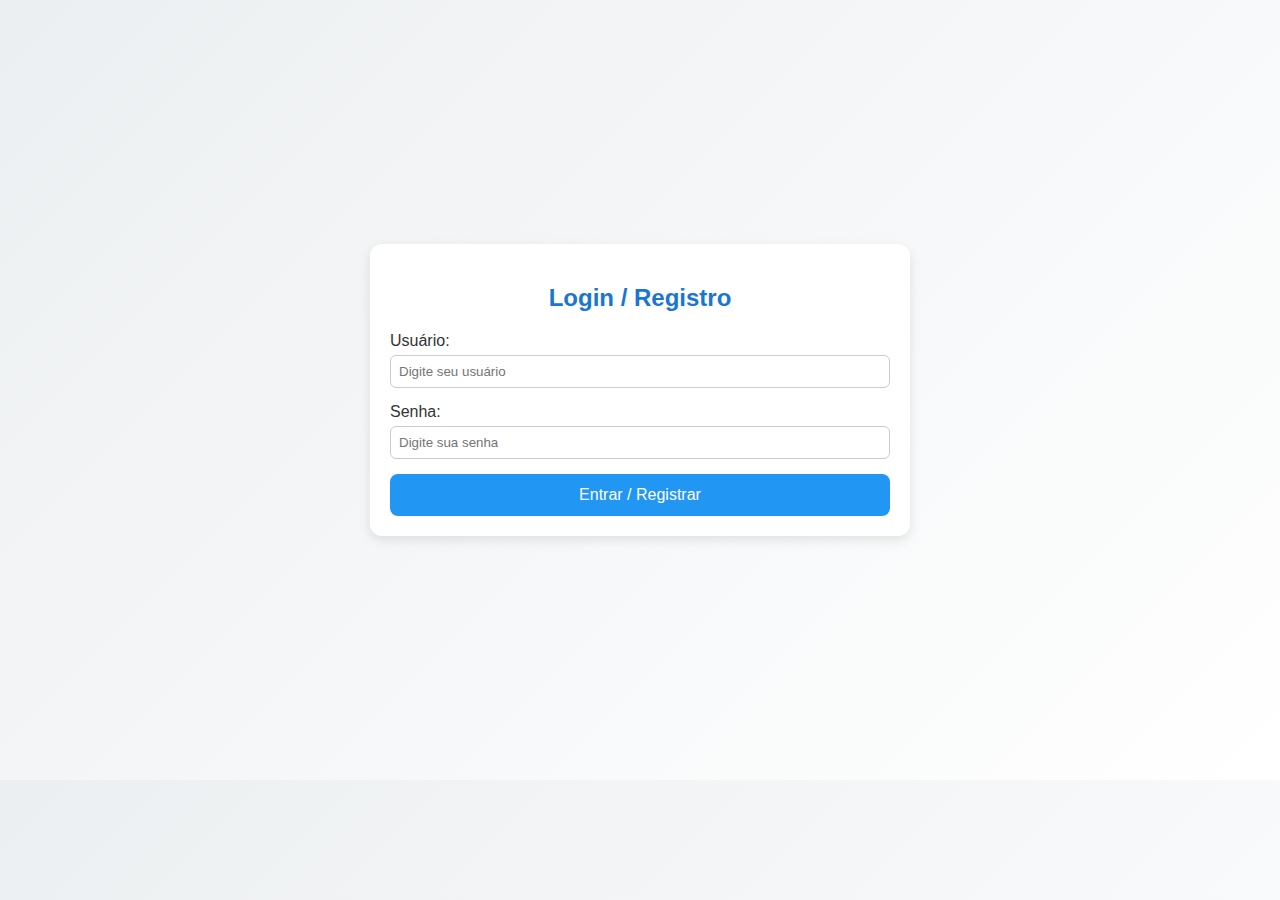
<file: index.html>
<!DOCTYPE html>
<html lang="pt-br">
<head>
  <meta charset="UTF-8">
  <title>Login - Criador de Personagens</title>
  <link rel="stylesheet" href="style.css">
</head>
<body>
  <div class="login-container">
    <div class="card">
      <h2>Login / Registro</h2>
      <form id="loginForm">
        <label>
          Usuário:
          <input type="text" id="username" placeholder="Digite seu usuário" required>
        </label>
        <label>
          Senha:
          <input type="password" id="password" placeholder="Digite sua senha" required>
        </label>
        <button type="submit">Entrar / Registrar</button>
      </form>
    </div>
  </div>
  
  <script>
    document.getElementById("loginForm").addEventListener("submit", function(e) {
      e.preventDefault();
      const username = document.getElementById("username").value;
      const password = document.getElementById("password").value;
      const users = JSON.parse(localStorage.getItem("users")) || {};
      
      if (users[username]) {
        if (users[username].password === password) {
          localStorage.setItem("loggedInUser", username);
          window.location.href = "profile.html";
        } else {
          alert("Senha incorreta!");
        }
      } else {
        users[username] = { password, personagem: null };
        localStorage.setItem("users", JSON.stringify(users));
        localStorage.setItem("loggedInUser", username);
        alert("Usuário registrado com sucesso!");
        window.location.href = "dashboard.html";
      }
    });
  </script>
</body>
</html>
</file>
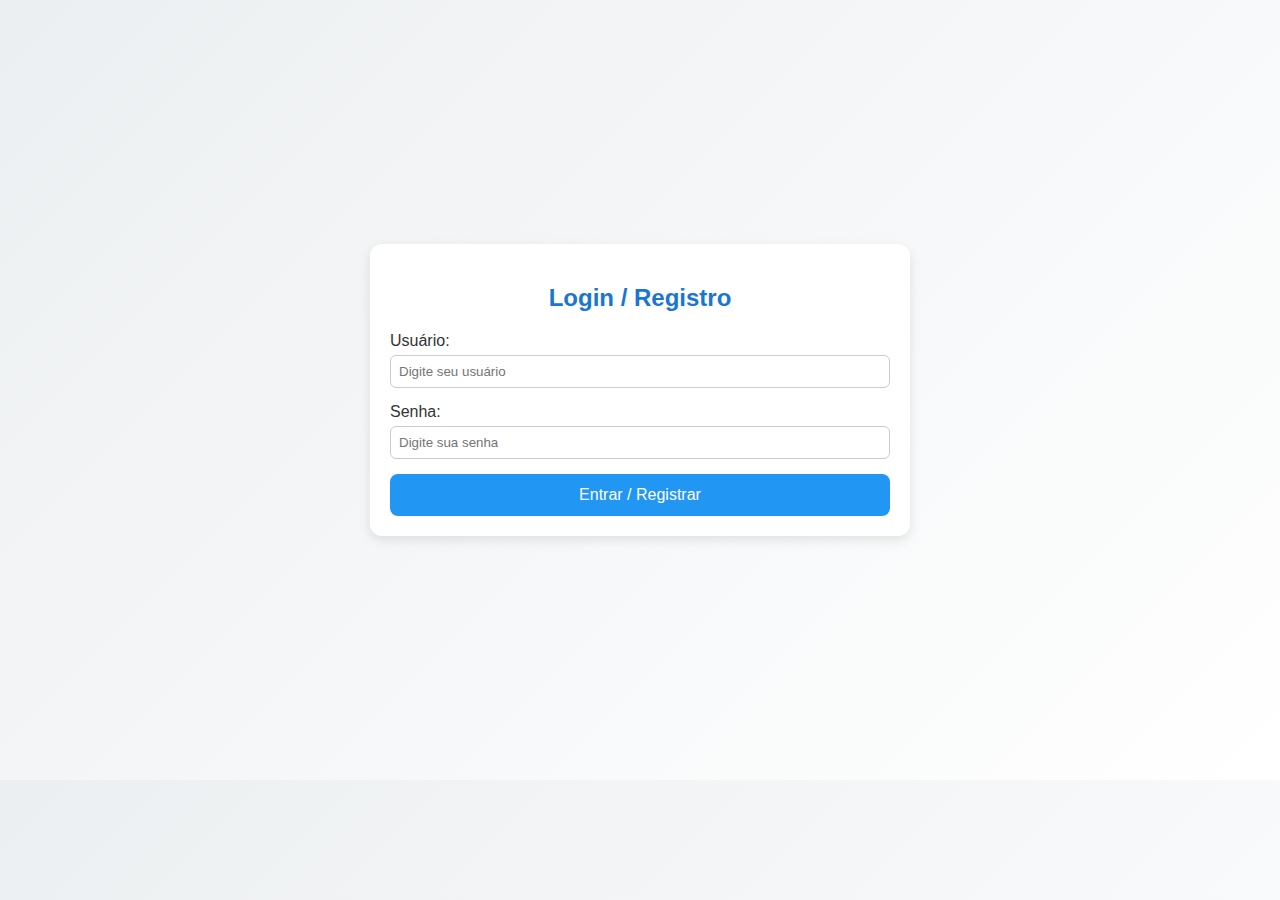
<file: dashboard.html>
<!DOCTYPE html>
<html lang="pt-br">
<head>
  <meta charset="UTF-8">
  <title>Criação de Personagem</title>
  <link rel="stylesheet" href="style.css">
</head>
<body>
  <div class="dashboard-container fade-in">
    <div class="card">
      <h2>Criar Personagem</h2>
      <form id="charForm">
        <label>Nome do Personagem:
          <input type="text" id="nome" required>
        </label>
        <label>Raça:
          <select id="raca">
            <option value="humano">Humano</option>
            <option value="elfo">Elfo</option>
            <option value="anão">Anão</option>
            <option value="orc">Orc</option>
          </select>
        </label>
        <label>Classe:
          <select id="classe">
            <option value="guerreiro">Guerreiro (Força, Constituição)</option>
            <option value="mago">Mago (Inteligência, Poder)</option>
            <option value="ladino">Ladino (Destreza, Percepção)</option>
            <option value="bárbaro">Bárbaro (Força, Constituição)</option>
            <option value="clérigo">Clérigo (Carisma, Poder)</option>
          </select>
        </label>
        
        <h4>Distribua até 50 pontos entre os atributos</h4>
        <div class="atributos">
          <label>Força: <input type="number" class="atributo" id="forca" min="0" value="0"></label>
          <label>Destreza: <input type="number" class="atributo" id="destreza" min="0" value="0"></label>
          <label>Constituição: <input type="number" class="atributo" id="constituicao" min="0" value="0"></label>
          <label>Inteligência: <input type="number" class="atributo" id="inteligencia" min="0" value="0"></label>
          <label>Percepção: <input type="number" class="atributo" id="percepcao" min="0" value="0"></label>
          <label>Carisma: <input type="number" class="atributo" id="carisma" min="0" value="0"></label>
          <label>Poder: <input type="number" class="atributo" id="poder" min="0" value="0"></label>
        </div>
        <p id="totalPontos">Pontos usados: 0 / 50</p>
        <div id="statusDisplay" class="status">
          <p><span class="hp">❤️ Vida:</span> 0</p>
          <p><span class="mp">🔷 Mana:</span> 0</p>
        </div>
        
        <button type="submit" id="saveBtn">Salvar Personagem</button>
      </form>
    </div>
  </div>
  
  <script>

    const username = localStorage.getItem("loggedInUser");
    if (!username) window.location.href = "index.html";
    
    const users = JSON.parse(localStorage.getItem("users")) || {};
    const atributos = document.querySelectorAll(".atributo");
    const totalPontosEl = document.getElementById("totalPontos");
    const statusDisplay = document.getElementById("statusDisplay");
    const classeSelect = document.getElementById("classe");
    

    function atualizarPontos() {
      let total = 0;
      atributos.forEach(input => {
        total += parseInt(input.value) || 0;
      });
      totalPontosEl.textContent = `Pontos usados: ${total} / 50`;
      totalPontosEl.style.color = total > 50 ? "red" : "green";
      return total;
    }
    

    function calcularStatus(classe, atr) {
      let vida = 0, mana = 0;
      switch (classe) {
        case "guerreiro":
          vida = 50 + (2 * atr.constituicao) + (1 * atr.forca);
          mana = 20 + (1 * atr.carisma);
          break;
        case "mago":
          vida = 30 + (1 * atr.constituicao);
          mana = 60 + (2 * atr.inteligencia) + (1 * atr.poder);
          break;
        case "ladino":
          vida = 40 + (1 * atr.constituicao) + (1 * atr.destreza);
          mana = 30 + (1 * atr.inteligencia) + (1 * atr.percepcao);
          break;
        case "bárbaro":
          vida = 60 + (2 * atr.forca) + (1 * atr.constituicao);
          mana = 10 + (1 * atr.carisma);
          break;
        case "clérigo":
          vida = 45 + (1 * atr.constituicao) + (1 * atr.carisma);
          mana = 40 + (2 * atr.poder) + (1 * atr.carisma);
          break;
        default:
          break;
      }
      return { vida, mana };
    }
    

    function flashStatus() {
      statusDisplay.classList.add("flash");
      setTimeout(() => {
        statusDisplay.classList.remove("flash");
      }, 300);
    }
    

    function atualizarStatus() {
      const atr = {
        forca: parseInt(document.getElementById("forca").value) || 0,
        destreza: parseInt(document.getElementById("destreza").value) || 0,
        constituicao: parseInt(document.getElementById("constituicao").value) || 0,
        inteligencia: parseInt(document.getElementById("inteligencia").value) || 0,
        percepcao: parseInt(document.getElementById("percepcao").value) || 0,
        carisma: parseInt(document.getElementById("carisma").value) || 0,
        poder: parseInt(document.getElementById("poder").value) || 0
      };
      const classe = document.getElementById("classe").value;
      const { vida, mana } = calcularStatus(classe, atr);
      statusDisplay.innerHTML = `
        <p><span class="hp">❤️ Vida:</span> ${vida}</p>
        <p><span class="mp">🔷 Mana:</span> ${mana}</p>
      `;
      flashStatus();
    }
    

    atributos.forEach(input => {
      input.addEventListener("input", () => {
        atualizarPontos();
        atualizarStatus();
      });
    });
    classeSelect.addEventListener("change", atualizarStatus);
    
    atualizarPontos();
    atualizarStatus();
    

    document.getElementById("charForm").addEventListener("submit", function(e) {
      e.preventDefault();
      if (atualizarPontos() > 50) {
        alert("Você excedeu o limite de 50 pontos!");
        return;
      }
      
      const personagem = {
        nome: document.getElementById("nome").value,
        raca: document.getElementById("raca").value,
        classe: document.getElementById("classe").value,
        atributos: {
          forca: parseInt(document.getElementById("forca").value) || 0,
          destreza: parseInt(document.getElementById("destreza").value) || 0,
          constituicao: parseInt(document.getElementById("constituicao").value) || 0,
          inteligencia: parseInt(document.getElementById("inteligencia").value) || 0,
          percepcao: parseInt(document.getElementById("percepcao").value) || 0,
          carisma: parseInt(document.getElementById("carisma").value) || 0,
          poder: parseInt(document.getElementById("poder").value) || 0,
        }
      };
      
      users[username] = { password: users[username]?.password || "", personagem };
      localStorage.setItem("users", JSON.stringify(users));
      
      const saveBtn = document.getElementById("saveBtn");
      saveBtn.classList.add("btn-click");
      setTimeout(() => {
        window.location.href = "profile.html";
      }, 500);
    });
  </script>
</body>
</html>
</file>
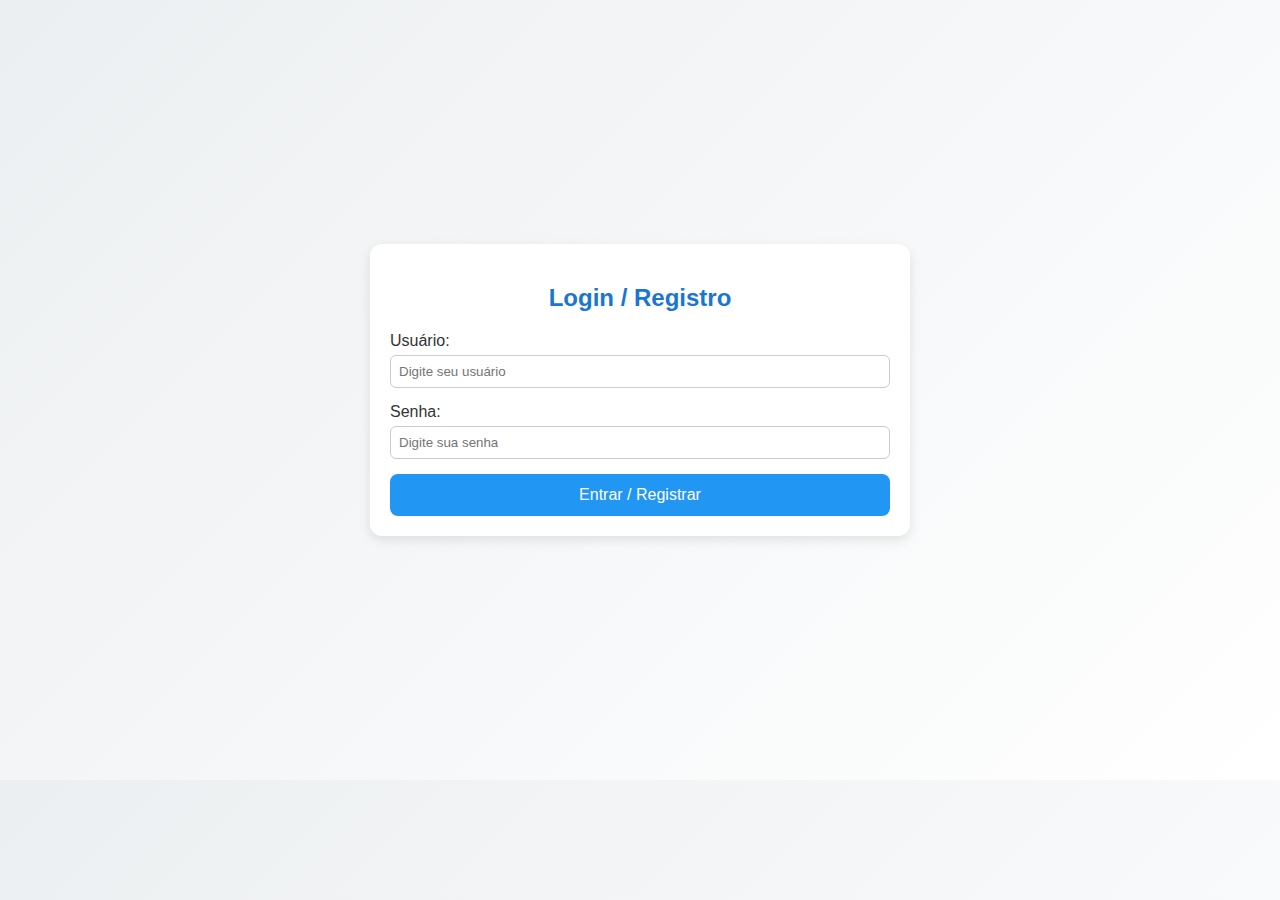
<file: profile.html>
<!DOCTYPE html>
<html lang="pt-br">
<head>
  <meta charset="UTF-8">
  <title>Perfil do Personagem</title>
  <link rel="stylesheet" href="style.css">
</head>
<body>
  <div class="profile-container fade-in">
    <div class="character-card">
      <div class="character-header">
        <div class="character-icon" id="characterIcon"></div>
        <h2 class="character-name">Nome do Personagem</h2>
      </div>
      <div class="character-meta">
        <p><span class="label">Raça:</span> Humano</p>
        <p><span class="label">Classe:</span> Guerreiro</p>
      </div>
      <div class="character-status">
        <div class="status-box hp-box">
          <div class="status-icon">❤️</div>
          <div class="status-value" id="hpValue">HP: 0</div>
        </div>
        <div class="status-box mp-box">
          <div class="status-icon">🔷</div>
          <div class="status-value" id="mpValue">MP: 0</div>
        </div>
      </div>
      <div class="attributes">
        <h3>Atributos</h3>
        <ul id="atributosList">
        </ul>
        <div class="button-area">
          <a href="dashboard.html" class="button-link">Editar Personagem</a>
        </div>        
      </div>
    </div>
  </div>
  
  <script>
    const username = localStorage.getItem("loggedInUser");
    if (!username) window.location.href = "index.html";
  
    const users = JSON.parse(localStorage.getItem("users"));
    const personagem = users[username]?.personagem;
  
    function calcularStatus(classe, atr) {
      let vida = 0, mana = 0;
      switch (classe) {
        case "guerreiro":
          vida = 50 + (2 * atr.constituicao) + (1 * atr.forca);
          mana = 20 + (1 * atr.carisma);
          break;
        case "mago":
          vida = 30 + (1 * atr.constituicao);
          mana = 60 + (2 * atr.inteligencia) + (1 * atr.poder);
          break;
        case "ladino":
          vida = 40 + (1 * atr.constituicao) + (1 * atr.destreza);
          mana = 30 + (1 * atr.inteligencia) + (1 * atr.percepcao);
          break;
        case "bárbaro":
          vida = 60 + (2 * atr.forca) + (1 * atr.constituicao);
          mana = 10 + (1 * atr.carisma);
          break;
        case "clérigo":
          vida = 45 + (1 * atr.constituicao) + (1 * atr.carisma);
          mana = 40 + (2 * atr.poder) + (1 * atr.carisma);
          break;
        default:
          break;
      }
      return { vida, mana };
    }
  
    if (!personagem) {
      document.querySelector(".character-card").innerHTML = "<p>Nenhum personagem criado.</p>";
    } else {
      let icon = "";
      switch (personagem.classe) {
        case "guerreiro": icon = "🛡️"; break;
        case "mago": icon = "🔮"; break;
        case "ladino": icon = "🗡️"; break;
        case "bárbaro": icon = "🪓"; break;
        case "clérigo": icon = "✝️"; break;
        default: icon = "👤"; break;
      }
  
      document.getElementById("characterIcon").textContent = icon;
      document.querySelector(".character-name").textContent = personagem.nome;
      document.querySelector(".character-meta").innerHTML = `
        <p><span class="label">Raça:</span> ${personagem.raca}</p>
        <p><span class="label">Classe:</span> ${personagem.classe}</p>
      `;
  
      const { vida, mana } = calcularStatus(personagem.classe, personagem.atributos);
      document.getElementById("hpValue").textContent = `HP: ${vida}`;
      document.getElementById("mpValue").textContent = `MP: ${mana}`;
      
      document.getElementById("atributosList").innerHTML = Object.entries(personagem.atributos)
        .map(([key, value]) => `<li>${key.charAt(0).toUpperCase() + key.slice(1)}: ${value}</li>`)
        .join('');
    }
  </script>
</body>
</html>
</file>
<file: style.css>
/* Estilo geral e responsividade */
body {
    font-family: 'Segoe UI', sans-serif;
    background: linear-gradient(135deg, #eceff1, #ffffff);
    padding: 20px;
    margin: 0;
    color: #333;
  }
  
  /* Containers centrais */
  .login-container,
  .dashboard-container,
  .profile-container {
    display: flex;
    justify-content: center;
    align-items: center;
    min-height: 80vh;
    padding: 10px;
  }
  
  /* Card padrão */
  .card, .character-card {
    background: #fff;
    border-radius: 12px;
    padding: 20px;
    box-shadow: 0 4px 12px rgba(0,0,0,0.1);
    margin: 20px auto;
    width: 100%;
    max-width: 500px;
  }
  
  /* Títulos */
  h2 {
    text-align: center;
    margin-bottom: 20px;
    color: #1976d2;
  }
  
  h3, h4 {
    color: #424242;
    text-align: center;
  }
  
  /* Formulários e labels */
  form label {
    display: block;
    margin-bottom: 15px;
    font-weight: 500;
  }
  
  form label input,
  form label select {
    width: 100%;
    padding: 8px;
    margin-top: 5px;
    border: 1px solid #ccc;
    border-radius: 6px;
    box-sizing: border-box;
  }
  
  /* Botões */
  button {
    display: block;
    width: 100%;
    padding: 12px;
    background-color: #2196f3;
    color: #fff;
    border: none;
    border-radius: 8px;
    cursor: pointer;
    font-size: 1rem;
    margin-top: 10px;
    transition: background 0.3s;
  }
  
  button:hover {
    background-color: #1976d2;
  }
  
  .btn-click {
    opacity: 0.6;
    transition: opacity 0.3s;
  }
  
  /* Atributos e status na dashboard */
  .atributos {
    display: flex;
    flex-wrap: wrap;
    gap: 10px;
  }
  
  .atributos label {
    flex: 1 1 45%;
    background: #f5f5f5;
    padding: 8px;
    border-radius: 6px;
    box-sizing: border-box;
  }
  
  #totalPontos {
    font-weight: bold;
    text-align: center;
    margin-top: 0px;
  }
  
  .status {
    background-color: #f9f9f9;
    padding: 10px;
    border-left: 5px solid #2196f3;
    margin: 15px 0;
    border-radius: 8px;
  }
  
  .status .hp {
    color: #e53935;
    font-weight: bold;
  }
  
  .status .mp {
    color: #1e88e5;
    font-weight: bold;
  }
  
  /* Estilo da ficha final */
  .character-header {
    display: flex;
    align-items: center;
    justify-content: center;
    gap: 10px;
    margin-bottom: 10px;
  }
  
  .character-icon {
    font-size: 2.5rem;
  }
  
  .character-name {
    font-size: 2rem;
    margin: 0;
    color: #1976d2;
  }
  
  .character-meta {
    display: flex;
    justify-content: space-around;
    margin: 20px 0;
    font-size: 1.1rem;
  }
  
  .character-meta .label {
    font-weight: bold;
  }
  
  .character-status {
    display: flex;
    justify-content: space-around;
    margin-bottom: 20px;
  }
  
  .status-box {
    display: flex;
    align-items: center;
    padding: 10px 15px;
    border-radius: 8px;
    box-shadow: 0 2px 8px rgba(0,0,0,0.1);
  }
  
  .hp-box {
    background-color: #ffebee;
    border: 1px solid #e53935;
  }
  
  .mp-box {
    background-color: #e3f2fd;
    border: 1px solid #1e88e5;
  }
  
  .status-icon {
    font-size: 1.5rem;
    margin-right: 8px;
  }
  
  .status-value {
    font-size: 1.3rem;
    font-weight: bold;
  }
  
  .attributes ul {
    list-style-type: none;
    padding: 0;
  }
  
  .attributes li {
    background: #f5f5f5;
    margin: 5px 0;
    padding: 8px 12px;
    border-left: 4px solid #2196f3;
    border-radius: 4px;
    font-size: 1rem;
  }
  
  /* Botão editar personagem */
  .button-link {
    display: inline-block;
    padding: 12px 20px;
    background-color: #2196f3;
    color: white;
    border-radius: 8px;
    text-decoration: none;
    font-size: 16px;
    font-weight: bold;
    transition: background-color 0.3s;
  }

  .button-area {
    text-align: center;
    margin-top: 20px;
  }
  
  
  .button-link:hover {
    background-color: #3700b3;
  }
  
  
  /* Efeitos visuais */
  .fade-in {
    opacity: 0;
    animation: fadeInAnimation 1s forwards;
  }
  
  @keyframes fadeInAnimation {
    to { opacity: 1; }
  }
  
  .flash {
    animation: flashAnimation 300ms;
  }
  
  @keyframes flashAnimation {
    0% { background-color: #fff; }
    50% { background-color: #ffffe0; }
    100% { background-color: #fff; }
  }
  
  /* Responsividade */
  @media (max-width: 600px) {
    .atributos label {
      flex: 1 1 100%;
    }
    
    .character-meta {
      flex-direction: column;
      align-items: center;
    }
  }
</file>
